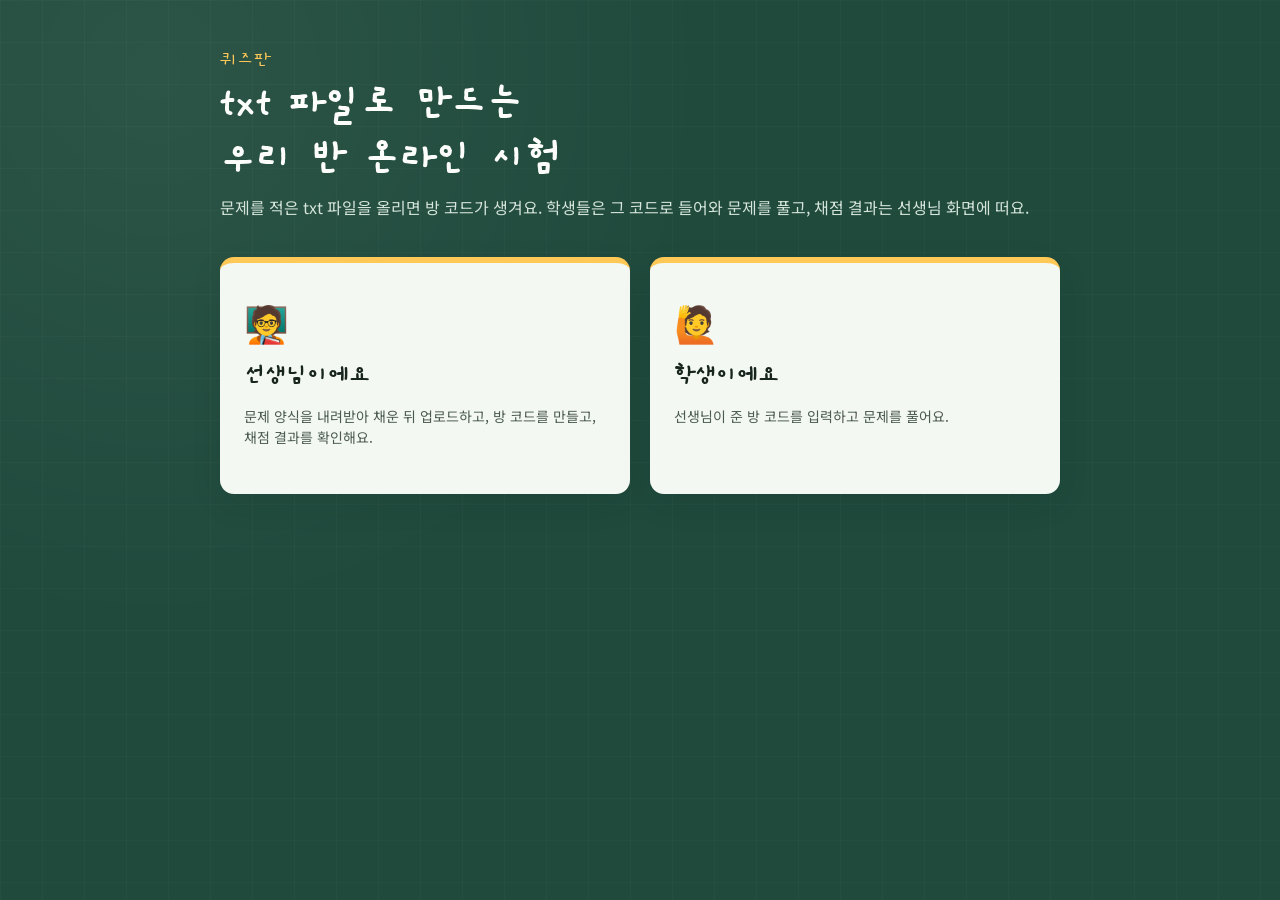
<file: index.html>
<!DOCTYPE html>
<html lang="ko">
<head>
<meta charset="UTF-8">
<meta name="viewport" content="width=device-width, initial-scale=1.0">
<title>온라인 퀴즈</title>
<link rel="stylesheet" href="style.css">
</head>
<body>
  <div class="wrap">
    <p class="eyebrow">퀴즈판</p>
    <h1>txt 파일로 만드는<br>우리 반 온라인 시험</h1>
    <p class="lead">문제를 적은 txt 파일을 올리면 방 코드가 생겨요. 학생들은 그 코드로 들어와 문제를 풀고, 채점 결과는 선생님 화면에 떠요.</p>

    <div class="choice-grid">
      <a class="choice-card" href="teacher.html">
        <span class="icon">🧑‍🏫</span>
        <p class="title">선생님이에요</p>
        <p class="desc">문제 양식을 내려받아 채운 뒤 업로드하고, 방 코드를 만들고, 채점 결과를 확인해요.</p>
      </a>
      <a class="choice-card" href="student.html">
        <span class="icon">🙋</span>
        <p class="title">학생이에요</p>
        <p class="desc">선생님이 준 방 코드를 입력하고 문제를 풀어요.</p>
      </a>
    </div>
  </div>
</body>
</html>
</file>
<file: style.css>
@import url('https://fonts.googleapis.com/css2?family=Gaegu:wght@400;700&family=Noto+Sans+KR:wght@400;500;700;900&display=swap');

:root{
  --board: #1F4A3C;
  --board-light: #2F6B4F;
  --paper: #F4F8F2;
  --chalk: #FDFEFC;
  --ink: #17251E;
  --highlight: #FFC857;
  --highlight-dark: #E8A93B;
  --wrong: #D9534F;
  --right: #3E8E5B;
  --line: #D8E3D6;
  --radius: 14px;
  --shadow: 0 10px 30px rgba(23,37,30,0.10);
}

*{box-sizing:border-box;}
html,body{margin:0;padding:0;}
body{
  font-family:'Noto Sans KR', sans-serif;
  background:
    radial-gradient(circle at 12% 8%, rgba(255,255,255,0.06), transparent 40%),
    var(--board);
  min-height:100vh;
  color:var(--chalk);
  position:relative;
}

body::before{
  content:"";
  position:fixed;
  inset:0;
  background-image:
    linear-gradient(rgba(255,255,255,0.025) 1px, transparent 1px),
    linear-gradient(90deg, rgba(255,255,255,0.025) 1px, transparent 1px);
  background-size: 42px 42px;
  pointer-events:none;
}

.wrap{
  max-width:880px;
  margin:0 auto;
  padding:48px 20px 80px;
  position:relative;
}

.eyebrow{
  font-family:'Gaegu', sans-serif;
  color:var(--highlight);
  font-size:20px;
  letter-spacing:1px;
  margin:0 0 4px;
}

h1{
  font-family:'Gaegu', sans-serif;
  font-weight:700;
  font-size:44px;
  margin:0 0 8px;
  color:var(--chalk);
}

h2{
  font-family:'Gaegu', sans-serif;
  font-size:28px;
  margin:0 0 12px;
  color:var(--chalk);
}

p.lead{
  color:#D6E5DC;
  font-size:16px;
  line-height:1.6;
  margin:0 0 32px;
}

.card{
  background:var(--paper);
  color:var(--ink);
  border-radius:var(--radius);
  box-shadow:var(--shadow);
  padding:28px;
  margin-bottom:24px;
  position:relative;
  border-left:6px solid var(--board-light);
}

.card + .card{margin-top:20px;}
.card h2{color:var(--board);}
.card p, .card .hint{color:#4B5A52;}

.choice-grid{
  display:grid;
  grid-template-columns:1fr 1fr;
  gap:20px;
  margin-top:36px;
}
@media (max-width:640px){ .choice-grid{grid-template-columns:1fr;} }

.choice-card{
  display:block;
  background:var(--paper);
  color:var(--ink);
  border-radius:var(--radius);
  padding:32px 24px;
  text-decoration:none;
  box-shadow:var(--shadow);
  transition:transform .15s ease, box-shadow .15s ease;
  border-top:6px solid var(--highlight);
}
.choice-card:hover{transform:translateY(-4px); box-shadow:0 16px 36px rgba(0,0,0,0.18);}
.choice-card .icon{font-size:36px; margin-bottom:12px; display:block;}
.choice-card .title{font-family:'Gaegu',sans-serif; font-size:26px; font-weight:700; margin:0 0 6px; color:var(--ink);}
.choice-card .desc{font-size:14px; color:#4B5A52; line-height:1.5;}

label{
  display:block;
  font-weight:700;
  font-size:14px;
  margin:0 0 6px;
  color:var(--board);
}

input[type=text], textarea{
  width:100%;
  border:2px solid var(--line);
  border-radius:10px;
  padding:12px 14px;
  font-size:15px;
  font-family:inherit;
  background:var(--chalk);
  color:var(--ink);
  resize:vertical;
}
input[type=text]:focus, textarea:focus{
  outline:none;
  border-color:var(--board-light);
}

textarea{min-height:220px; line-height:1.6;}

.btn{
  display:inline-flex;
  align-items:center;
  justify-content:center;
  gap:8px;
  border:none;
  border-radius:999px;
  padding:13px 26px;
  font-size:15px;
  font-weight:700;
  cursor:pointer;
  font-family:'Noto Sans KR', sans-serif;
  transition:transform .1s ease, filter .1s ease;
}
.btn:active{transform:scale(0.97);}
.btn-primary{background:var(--highlight); color:#3A2A00;}
.btn-primary:hover{filter:brightness(1.05);}
.btn-primary:disabled{opacity:0.5; cursor:not-allowed;}
.btn-outline{background:transparent; color:var(--board); border:2px solid var(--board-light);}
.btn-outline:hover{background:var(--board-light); color:var(--chalk);}
.btn-sm{padding:8px 16px; font-size:13px;}

.row{display:flex; gap:12px; flex-wrap:wrap; align-items:center;}

.field{margin-bottom:18px;}

.hint{font-size:13px; color:#6B7A72; margin-top:6px; line-height:1.5;}

.divider{
  text-align:center;
  color:#8FA69B;
  font-size:13px;
  margin:24px 0;
  position:relative;
}

.q-preview{
  border:1px dashed var(--line);
  border-radius:10px;
  padding:14px 16px;
  margin-bottom:10px;
  background:#fff;
}
.q-preview .qnum{
  font-family:'Gaegu',sans-serif;
  font-weight:700;
  color:var(--board-light);
  font-size:15px;
}
.q-preview .qtext{margin:4px 0; font-size:15px;}
.q-preview .qans{font-size:13px; color:var(--right); font-weight:700;}

.room-badge{
  display:inline-flex;
  flex-direction:column;
  align-items:center;
  background:var(--highlight);
  color:#3A2A00;
  border-radius:16px;
  padding:18px 32px;
  margin:8px 0 20px;
  box-shadow:var(--shadow);
}
.room-badge .label{font-size:12px; font-weight:700; letter-spacing:2px;}
.room-badge .code{font-family:'Gaegu',sans-serif; font-size:42px; font-weight:700; letter-spacing:6px;}

table{width:100%; border-collapse:collapse; font-size:14px;}
th,td{text-align:left; padding:10px 12px; border-bottom:1px solid var(--line);}
th{color:var(--board); font-size:12px; text-transform:uppercase; letter-spacing:0.5px;}
tr:hover{background:#EFF6EF;}

.score-pill{
  display:inline-block;
  padding:4px 12px;
  border-radius:999px;
  font-weight:700;
  font-size:13px;
}
.score-high{background:#DDF3E4; color:var(--right);}
.score-mid{background:#FFF1D0; color:#9A6B00;}
.score-low{background:#FBE1E0; color:var(--wrong);}

.detail-row{display:none;}
.detail-row.open{display:table-row;}
.answer-chip{
  display:inline-flex; align-items:center; gap:6px;
  padding:6px 10px; border-radius:8px; font-size:13px; margin:3px 6px 3px 0;
  border:1px solid var(--line);
}
.answer-chip.correct{border-color:var(--right); background:#F1FBF4;}
.answer-chip.wrong{border-color:var(--wrong); background:#FDF1F0;}

.empty-state{
  text-align:center;
  padding:40px 20px;
  color:#6B7A72;
}

.back-link{
  color:#D6E5DC;
  text-decoration:none;
  font-size:14px;
  font-weight:700;
}
.back-link:hover{text-decoration:underline;}

.status-msg{font-size:14px; margin-top:10px; font-weight:700;}
.status-msg.error{color:#FFB4B0;}
.status-msg.ok{color:#B7F0C6;}

.q-item{
  background:#fff;
  border-radius:12px;
  padding:20px;
  margin-bottom:16px;
  box-shadow:0 2px 8px rgba(0,0,0,0.05);
}
.q-item .qnum{
  font-family:'Gaegu',sans-serif;
  color:var(--board-light);
  font-weight:700;
  font-size:18px;
}
.q-item .qtext{font-size:16px; margin:6px 0 12px; line-height:1.5;}

.result-summary{
  text-align:center;
  padding:20px;
}
.result-summary .big-score{
  font-family:'Gaegu',sans-serif;
  font-size:56px;
  font-weight:700;
  color:var(--board);
}
</file>
